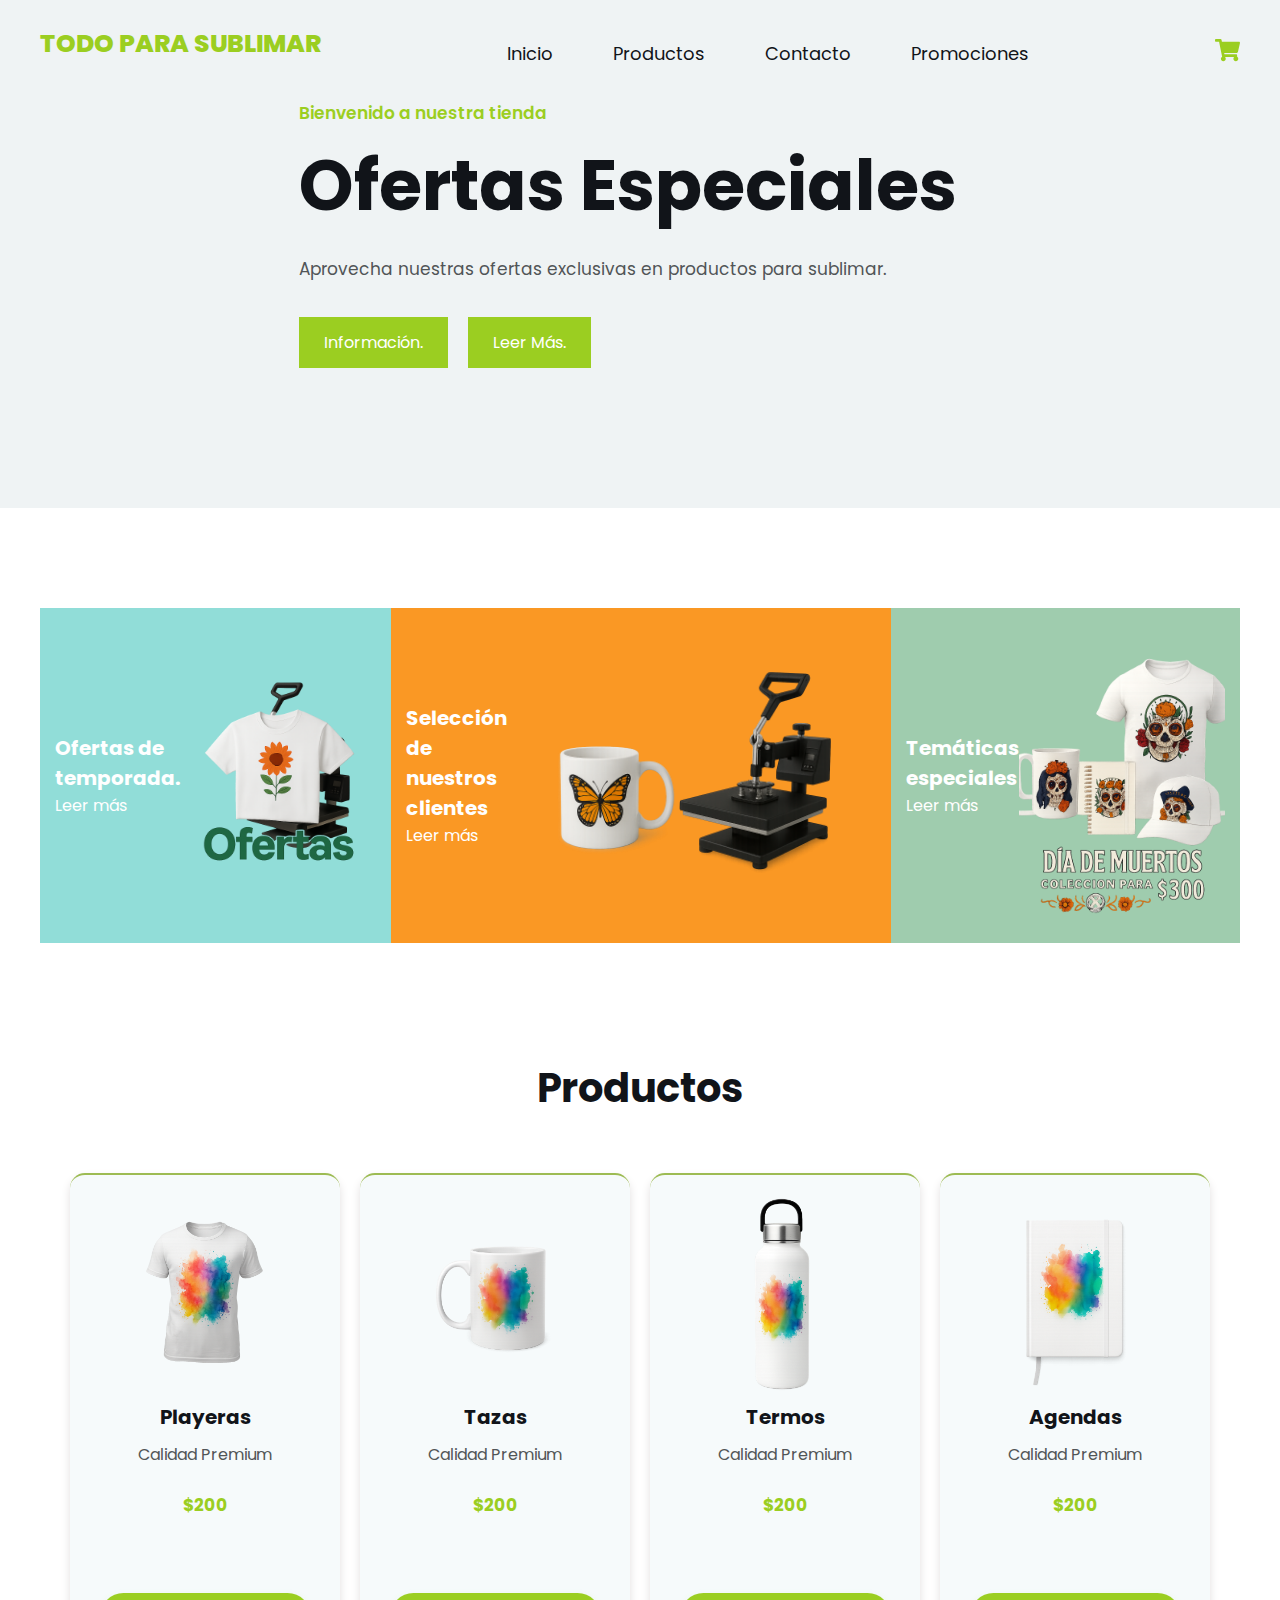
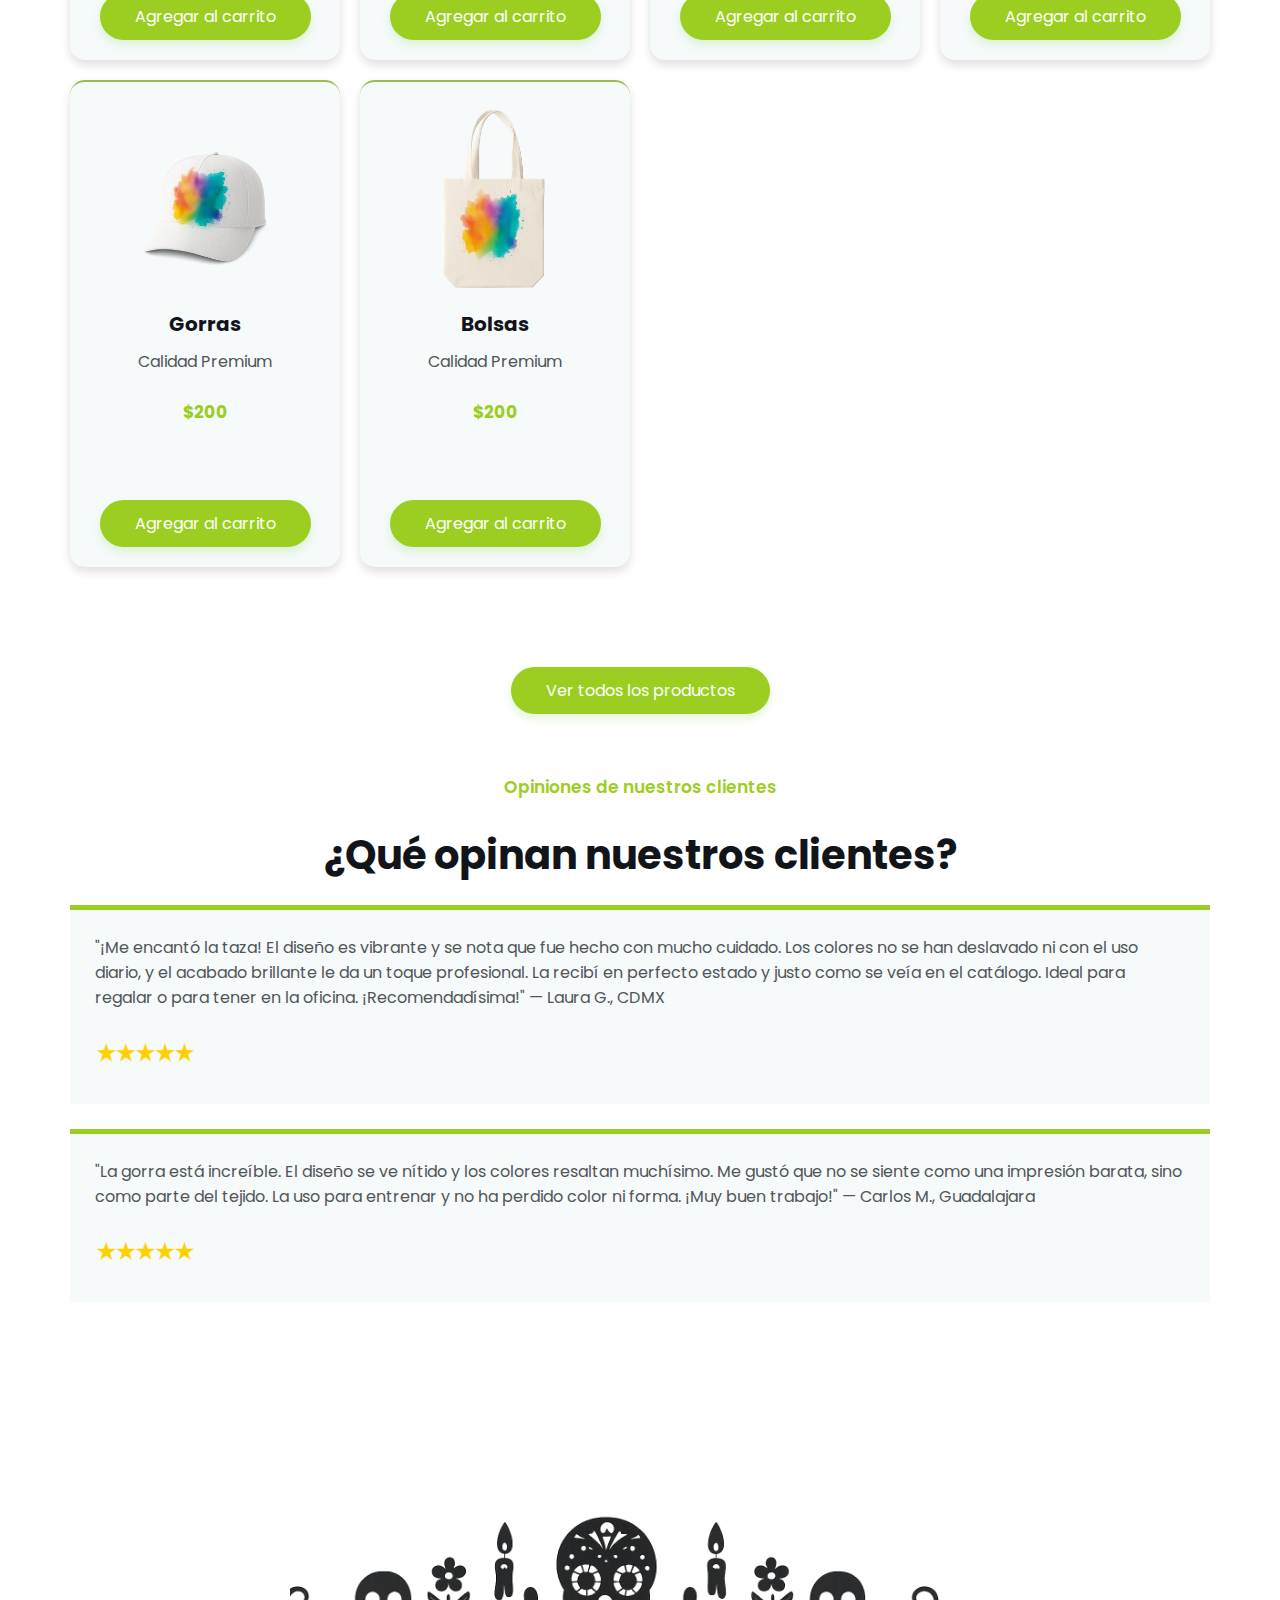
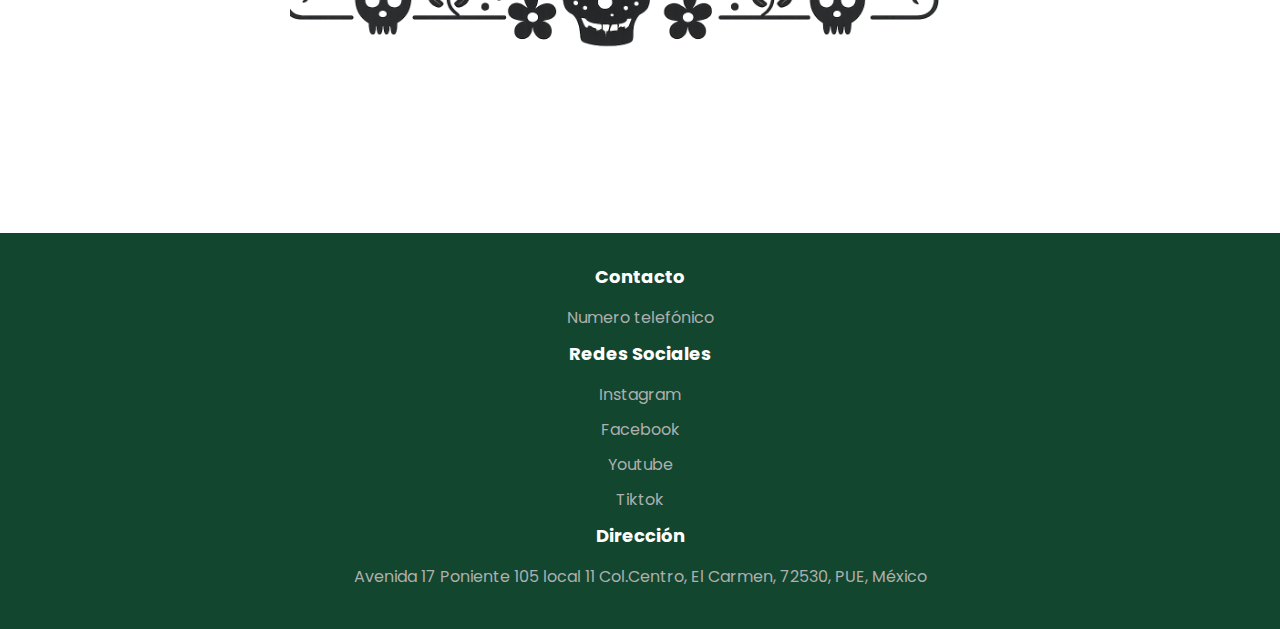
<file: index.html>
<!DOCTYPE html>
<html lang="en">
<head>
    <meta charset="UTF-8">
    <meta name="viewport" content="width=device-width, initial-scale=1.0">
    <title>Document</title>
    <link rel="stylesheet" href="style.css">
</head>
<body>

    <header class="header">
        <div class="menu container">
            <a href="index.html" class="logo">Todo para Sublimar</a>
            <input type="checkbox" id="menu"/>
            <label for="menu">
                <img src="images/menu.png" class="menu-icono" alt="menu">
            </label>
            <nav class="navbar">
                <ul>
                    <li><a href="index.html">Inicio</a></li>
                    <li><a href="productos.html">Productos</a></li>
                    <li><a href="contacto.html">Contacto</a></li>
                    <li><a href="promociones.html">Promociones</a></li>
                </ul>
            </nav>

            <div>
                <ul>
                    <li class="submenu">
                        <img id="img-carrito" src="images/car.svg" alt="car">
                        <div id="carrito">
                            <table id="lista-carrito">
                                <thead>
                                    <tr>
                                        <th>Imagen</th>
                                        <th>Nombre</th>
                                        <th>Precio</th>
                                    </tr>
                                </thead>
                                <tbody></tbody>

                            </table>
                            <a href="#" id="vaciar-carrito" class="btn-3">Vaciar Carrito</a>

                        </div>

                    </li>
                </ul>
            </div>

        </div>

        <div class="header-content container">
            <div class="header-txt">
                <span>Bienvenido a nuestra tienda</span>
                <h1>Ofertas especiales</h1>
                <p>
                    Aprovecha nuestras ofertas exclusivas en productos para sublimar.
                </p>
                <div class="buttons">
                    <a href="promociones.html" class="btn-1">Información.</a>
                    <a href="promociones.html" class="btn-1">Leer más.</a>

                </div>

            </div>
           
        </div>

    </header>



    <!--SECCIÓN DE OFERTAS-->
    <section class="oferts container">

        <div class="ofert-1 b1">
            <div class="ofert-txt">
                <h3>Ofertas de temporada.</h3>
                <a href="#">Leer más</a>
            </div>
            <div class="ofert-img">
                <img src="images/s1.png" alt="">
            </div>
        </div>
    

    <!--SECCIÓN-->
    
        <div class="ofert-1 b2">
            <div class="ofert-txt">
                <h3>Selección de nuestros clientes</h3>
                <a href="#">Leer más</a>
            </div>
            <div class="ofert-img">
                <img src="images/s2.png" alt="">
            </div>
        </div>
    

    <!--SECCIÓN-->
    
        <div class="ofert-1 b3">
            <div class="ofert-txt">
                <h3>Temáticas especiales</h3>
                <a href="#">Leer más</a>
            </div>
            <div class="ofert-img">
                <img src="images/s3.png" alt="">
            </div>
        </div>
    
    </section>



    <!--CONTAINER DE PRODUCTOS-->
    <main class="products container">
        <h2>Productos</h2>
        <div class="box-container" id="lista-1">
            <div class="box">
                <img src="images/pr1.png" alt="">
                <div class="product-txt">
                    <h3>Playeras</h3>
                    <p>Calidad Premium</p>
                    <p class="precio">$200</p>
                    <a href="#" class="agregar-carrito btn-3" data-id="1">
                        Agregar al carrito</a>
                </div>
            </div>


            <div class="box">
                <img src="images/pr2.png" alt="">
                <div class="product-txt">
                    <h3>Tazas</h3>
                    <p>Calidad Premium</p>
                    <p class="precio">$200</p>
                    <a href="#" class="agregar-carrito btn-3" data-id="2">
                        Agregar al carrito</a>
                </div>
            </div>


            <div class="box">
                <img src="images/pr3.png" alt="">
                <div class="product-txt">
                    <h3>Termos</h3>
                    <p>Calidad Premium</p>
                    <p class="precio">$200</p>
                    <a href="#" class="agregar-carrito btn-3" data-id="3">Agregar al carrito</a>
                </div>
            </div>


            <div class="box">
                <img src="images/pr4.png" alt="">
                <div class="product-txt">
                    <h3>Agendas</h3>
                    <p>Calidad Premium</p>
                    <p class="precio">$200</p>
                    <a href="#" class="agregar-carrito btn-3" data-id="4">Agregar al carrito</a>
                </div>
            </div>


            <div class="box">
                <img src="images/pr5.png" alt="">
                <div class="product-txt">
                    <h3>Gorras</h3>
                    <p>Calidad Premium</p>
                    <p class="precio">$200</p>
                    <a href="#" class="agregar-carrito btn-3" data-id="5">Agregar al carrito</a>
                </div>
            </div>


            <div class="box">
                <img src="images/pr6.png" alt="">
                <div class="product-txt">
                    <h3>Bolsas</h3>
                    <p>Calidad Premium</p>
                    <p class="precio">$200</p>
                    <a href="#" class="agregar-carrito btn-3" data-id="6">Agregar al carrito</a>
                </div>
            </div>




        </div>

        <!--CONTAINER DE PRODUCTOS-->




        <a href="productos.html" class="btn-2" id="load-more">Ver todos los productos</a>


    </main>

    <section class="testimonial container">
        <span>Opiniones de nuestros clientes</span>
        <h2>¿Qué opinan nuestros clientes?</h2>
        <div class="testimonial-content">
            <div class="testimonial-1">
                <p>
                    "¡Me encantó la taza! El diseño es vibrante y se nota que fue hecho con mucho cuidado. Los colores no se han deslavado ni con el uso diario, y el acabado brillante le da un toque profesional. La recibí en perfecto estado y justo como se veía en el catálogo. Ideal para regalar o para tener en la oficina. ¡Recomendadísima!" — Laura G., CDMX
                </p>
                <img src="images/starts.png" alt="">
                <h4></h4>

            </div>

             <div class="testimonial-1">
                <p>"La gorra está increíble. El diseño se ve nítido y los colores resaltan muchísimo. Me gustó que no se siente como una impresión barata, sino como parte del tejido. La uso para entrenar y no ha perdido color ni forma. ¡Muy buen trabajo!" — Carlos M., Guadalajara
                </p>
                <img src="images/starts.png" alt="">
                <h4></h4>

            </div>

            
        </div>

    </section>

    <div style="text-align: center;">
  <img src="images/ornamento.png" alt="ornamento" style="width: 700px; margin: 1px 0;">
</div>



    <footer class="footer">
        <div class="footer-context container">
            <div class="link">
                <h3>Contacto</h3>
                <ul>
                    <li><a href="#">Numero telefónico </a></li>
                    
                </ul>
            </div>
            <div class="link">
                <h3>Redes Sociales</h3>
                <ul>
                    <li><a href="https://www.instagram.com/"><i class="fab fa-instagram"></i>Instagram</a></li>
                    <li><a href="https://www.facebook.com/">Facebook</a></li>
                    <li><a href="https://www.youtube.com/">Youtube</a></li>
                    <li><a href="https://www.tiktok.com/">Tiktok</a></li>
                </ul>
            </div>
            <div class="link">
                <h3>Dirección</h3>
                <ul>
                    <li><a href="#">Avenida 17 Poniente 105 local 11 Col.Centro, El Carmen, 72530, PUE, México</a></li>
                   
                </ul>
            </div>
            
        </div>



        

    </footer>




   


    <script src="script.js"></script>
    
</body>

</html>
</file>
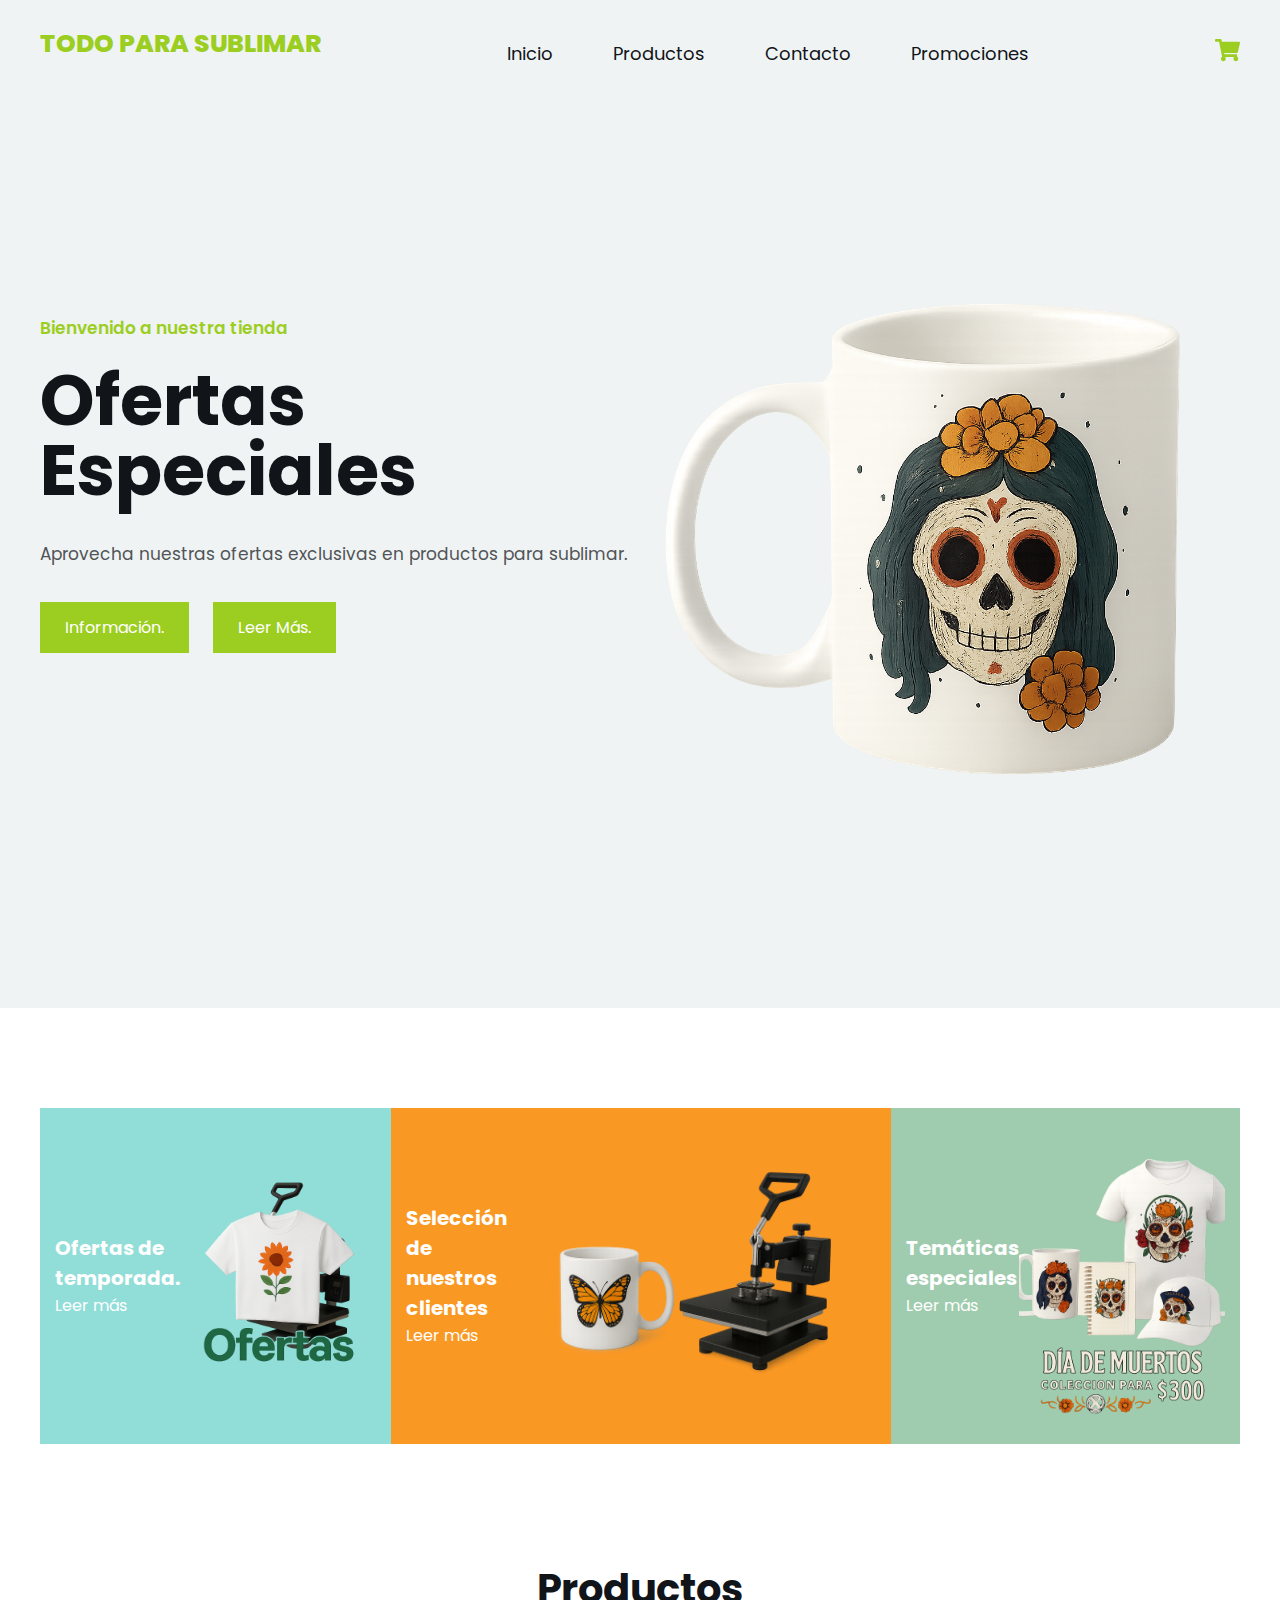
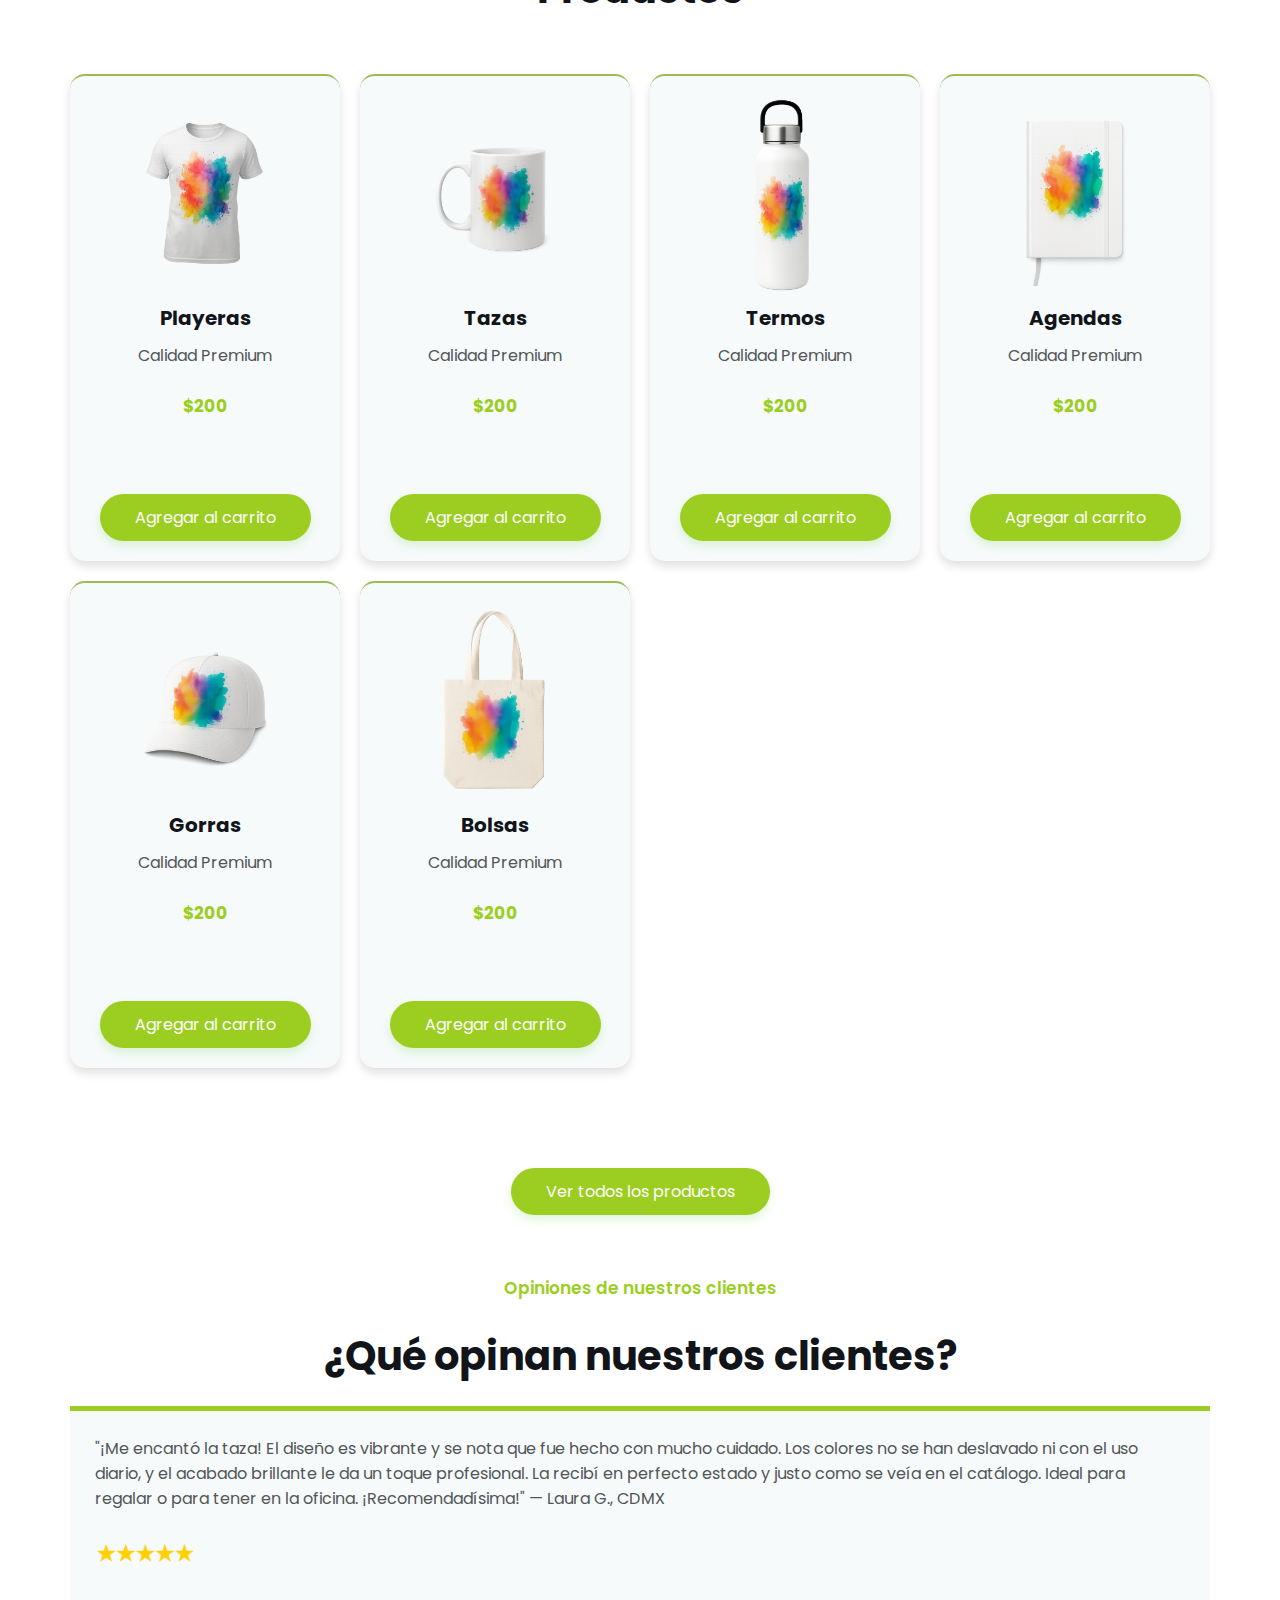
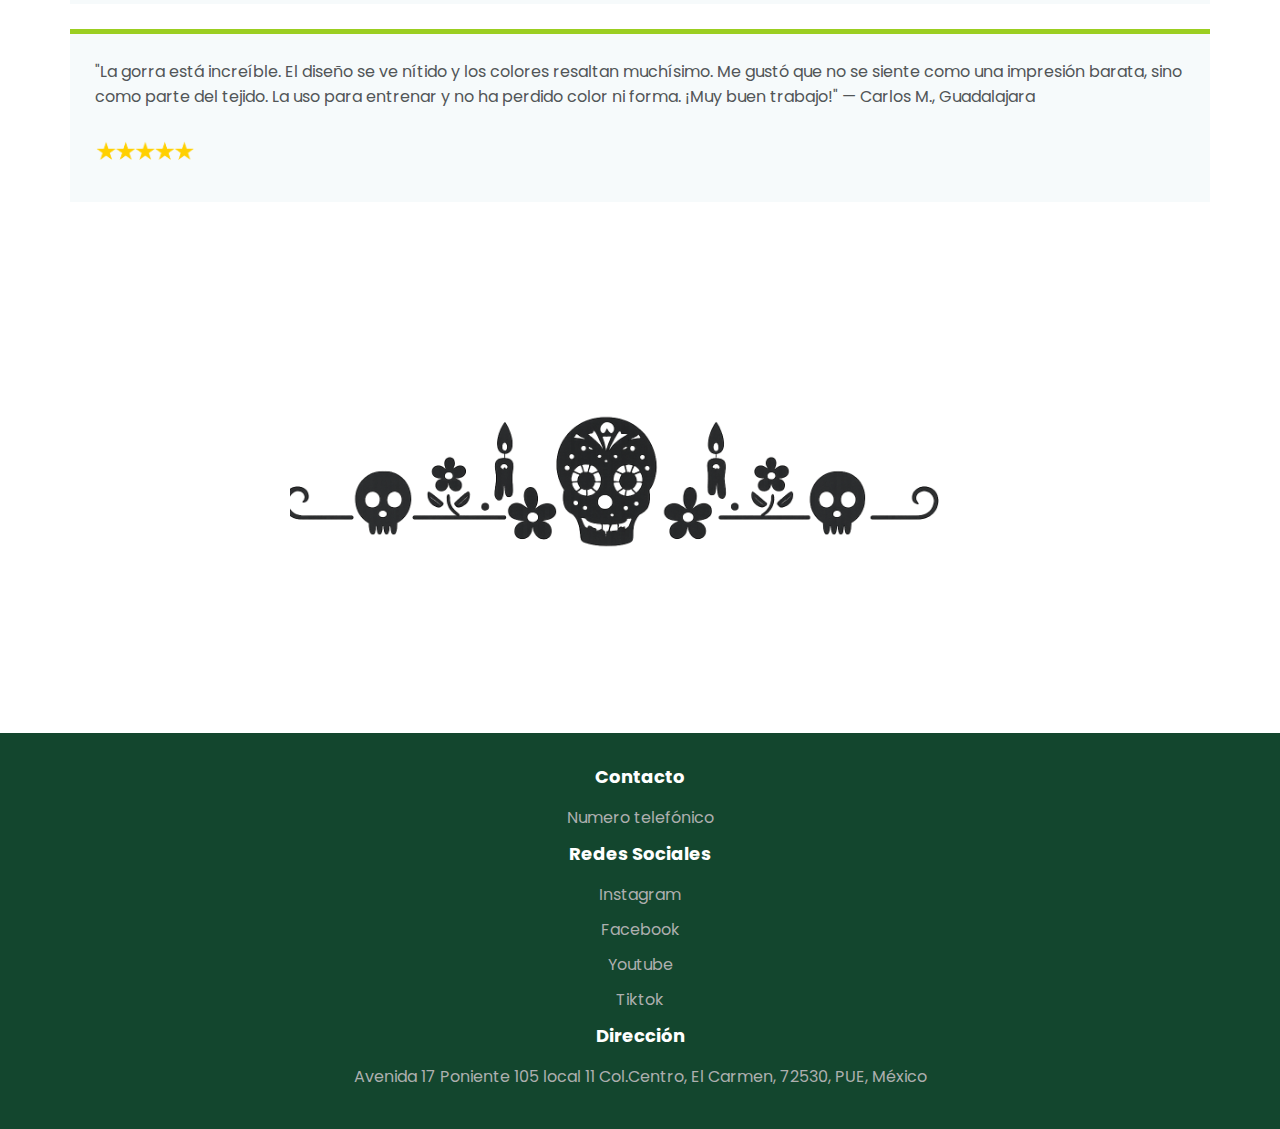
<file: Index.html>
<!DOCTYPE html>
<html lang="en">
<head>
    <meta charset="UTF-8">
    <meta name="viewport" content="width=device-width, initial-scale=1.0">
    <title>Document</title>
    <link rel="stylesheet" href="style.css">
</head>
<body>

    <header class="header">
        <div class="menu container">
            <a href="Index.html" class="logo">Todo para Sublimar</a>
            <input type="checkbox" id="menu"/>
            <label for="menu">
                <img src="images/menu.png" class="menu-icono" alt="menu">
            </label>
            <nav class="navbar">
                <ul>
                    <li><a href="Index.html">Inicio</a></li>
                    <li><a href="productos.html">Productos</a></li>
                    <li><a href="contacto.html">Contacto</a></li>
                    <li><a href="promociones.html">Promociones</a></li>
                </ul>
            </nav>

            <div>
                <ul>
                    <li class="submenu">
                        <img id="img-carrito" src="images/car.svg" alt="car">
                        <div id="carrito">
                            <table id="lista-carrito">
                                <thead>
                                    <tr>
                                        <th>Imagen</th>
                                        <th>Nombre</th>
                                        <th>Precio</th>
                                    </tr>
                                </thead>
                                <tbody></tbody>

                            </table>
                            <a href="#" id="vaciar-carrito" class="btn-3">Vaciar Carrito</a>

                        </div>

                    </li>
                </ul>
            </div>

        </div>

        <div class="header-content container">
            <div class="header-txt">
                <span>Bienvenido a nuestra tienda</span>
                <h1>Ofertas especiales</h1>
                <p>
                    Aprovecha nuestras ofertas exclusivas en productos para sublimar.
                </p>
                <div class="butons">
                    <a href="promociones.html" class="btn-1">Información.</a>
                    <a href="promociones.html" class="btn-1">Leer más.</a>

                </div>

            </div>
            <div class="header-img">
                <img src="images/bag.png" alt="">
            </div>
        </div>

    </header>



    <!--SECCIÓN DE OFERTAS-->
    <section class="oferts container">

        <div class="ofert-1 b1">
            <div class="ofert-txt">
                <h3>Ofertas de temporada.</h3>
                <a href="#">Leer más</a>
            </div>
            <div class="ofert-img">
                <img src="images/s1.png" alt="">
            </div>
        </div>
    

    <!--SECCIÓN-->
    
        <div class="ofert-1 b2">
            <div class="ofert-txt">
                <h3>Selección de nuestros clientes</h3>
                <a href="#">Leer más</a>
            </div>
            <div class="ofert-img">
                <img src="images/s2.png" alt="">
            </div>
        </div>
    

    <!--SECCIÓN-->
    
        <div class="ofert-1 b3">
            <div class="ofert-txt">
                <h3>Temáticas especiales</h3>
                <a href="#">Leer más</a>
            </div>
            <div class="ofert-img">
                <img src="images/s3.png" alt="">
            </div>
        </div>
    
    </section>



    <!--CONTAINER DE PRODUCTOS-->
    <main class="products container">
        <h2>Productos</h2>
        <div class="box-container" id="lista-1">
            <div class="box">
                <img src="images/pr1.png" alt="">
                <div class="product-txt">
                    <h3>Playeras</h3>
                    <p>Calidad Premium</p>
                    <p class="precio">$200</p>
                    <a href="#" class="agregar-carrito btn-3" data-id="1">
                        Agregar al carrito</a>
                </div>
            </div>


            <div class="box">
                <img src="images/pr2.png" alt="">
                <div class="product-txt">
                    <h3>Tazas</h3>
                    <p>Calidad Premium</p>
                    <p class="precio">$200</p>
                    <a href="#" class="agregar-carrito btn-3" data-id="2">
                        Agregar al carrito</a>
                </div>
            </div>


            <div class="box">
                <img src="images/pr3.png" alt="">
                <div class="product-txt">
                    <h3>Termos</h3>
                    <p>Calidad Premium</p>
                    <p class="precio">$200</p>
                    <a href="#" class="agregar-carrito btn-3" data-id="3">Agregar al carrito</a>
                </div>
            </div>


            <div class="box">
                <img src="images/pr4.png" alt="">
                <div class="product-txt">
                    <h3>Agendas</h3>
                    <p>Calidad Premium</p>
                    <p class="precio">$200</p>
                    <a href="#" class="agregar-carrito btn-3" data-id="4">Agregar al carrito</a>
                </div>
            </div>


            <div class="box">
                <img src="images/pr5.png" alt="">
                <div class="product-txt">
                    <h3>Gorras</h3>
                    <p>Calidad Premium</p>
                    <p class="precio">$200</p>
                    <a href="#" class="agregar-carrito btn-3" data-id="5">Agregar al carrito</a>
                </div>
            </div>


            <div class="box">
                <img src="images/pr6.png" alt="">
                <div class="product-txt">
                    <h3>Bolsas</h3>
                    <p>Calidad Premium</p>
                    <p class="precio">$200</p>
                    <a href="#" class="agregar-carrito btn-3" data-id="6">Agregar al carrito</a>
                </div>
            </div>




        </div>

        <!--CONTAINER DE PRODUCTOS-->




        <a href="productos.html" class="btn-2" id="load-more">Ver todos los productos</a>


    </main>

    <section class="testimonial container">
        <span>Opiniones de nuestros clientes</span>
        <h2>¿Qué opinan nuestros clientes?</h2>
        <div class="testimonial-content">
            <div class="testimonial-1">
                <p>
                    "¡Me encantó la taza! El diseño es vibrante y se nota que fue hecho con mucho cuidado. Los colores no se han deslavado ni con el uso diario, y el acabado brillante le da un toque profesional. La recibí en perfecto estado y justo como se veía en el catálogo. Ideal para regalar o para tener en la oficina. ¡Recomendadísima!" — Laura G., CDMX
                </p>
                <img src="images/starts.png" alt="">
                <h4></h4>

            </div>

             <div class="testimonial-1">
                <p>"La gorra está increíble. El diseño se ve nítido y los colores resaltan muchísimo. Me gustó que no se siente como una impresión barata, sino como parte del tejido. La uso para entrenar y no ha perdido color ni forma. ¡Muy buen trabajo!" — Carlos M., Guadalajara
                </p>
                <img src="images/starts.png" alt="">
                <h4></h4>

            </div>

            
        </div>

    </section>

    <div style="text-align: center;">
  <img src="images/ornamento.png" alt="ornamento" style="width: 700px; margin: 1px 0;">
</div>



    <footer class="footer">
        <div class="footer-context container">
            <div class="link">
                <h3>Contacto</h3>
                <ul>
                    <li><a href="#">Numero telefónico </a></li>
                    
                </ul>
            </div>
            <div class="link">
                <h3>Redes Sociales</h3>
                <ul>
                    <li><a href="https://www.instagram.com/"><i class="fab fa-instagram"></i>Instagram</a></li>
                    <li><a href="https://www.facebook.com/">Facebook</a></li>
                    <li><a href="https://www.youtube.com/">Youtube</a></li>
                    <li><a href="https://www.tiktok.com/">Tiktok</a></li>
                </ul>
            </div>
            <div class="link">
                <h3>Dirección</h3>
                <ul>
                    <li><a href="#">Avenida 17 Poniente 105 local 11 Col.Centro, El Carmen, 72530, PUE, México</a></li>
                   
                </ul>
            </div>
            
        </div>



        

    </footer>




   


    <script src="script.js"></script>
    
</body>
</html>
</file>
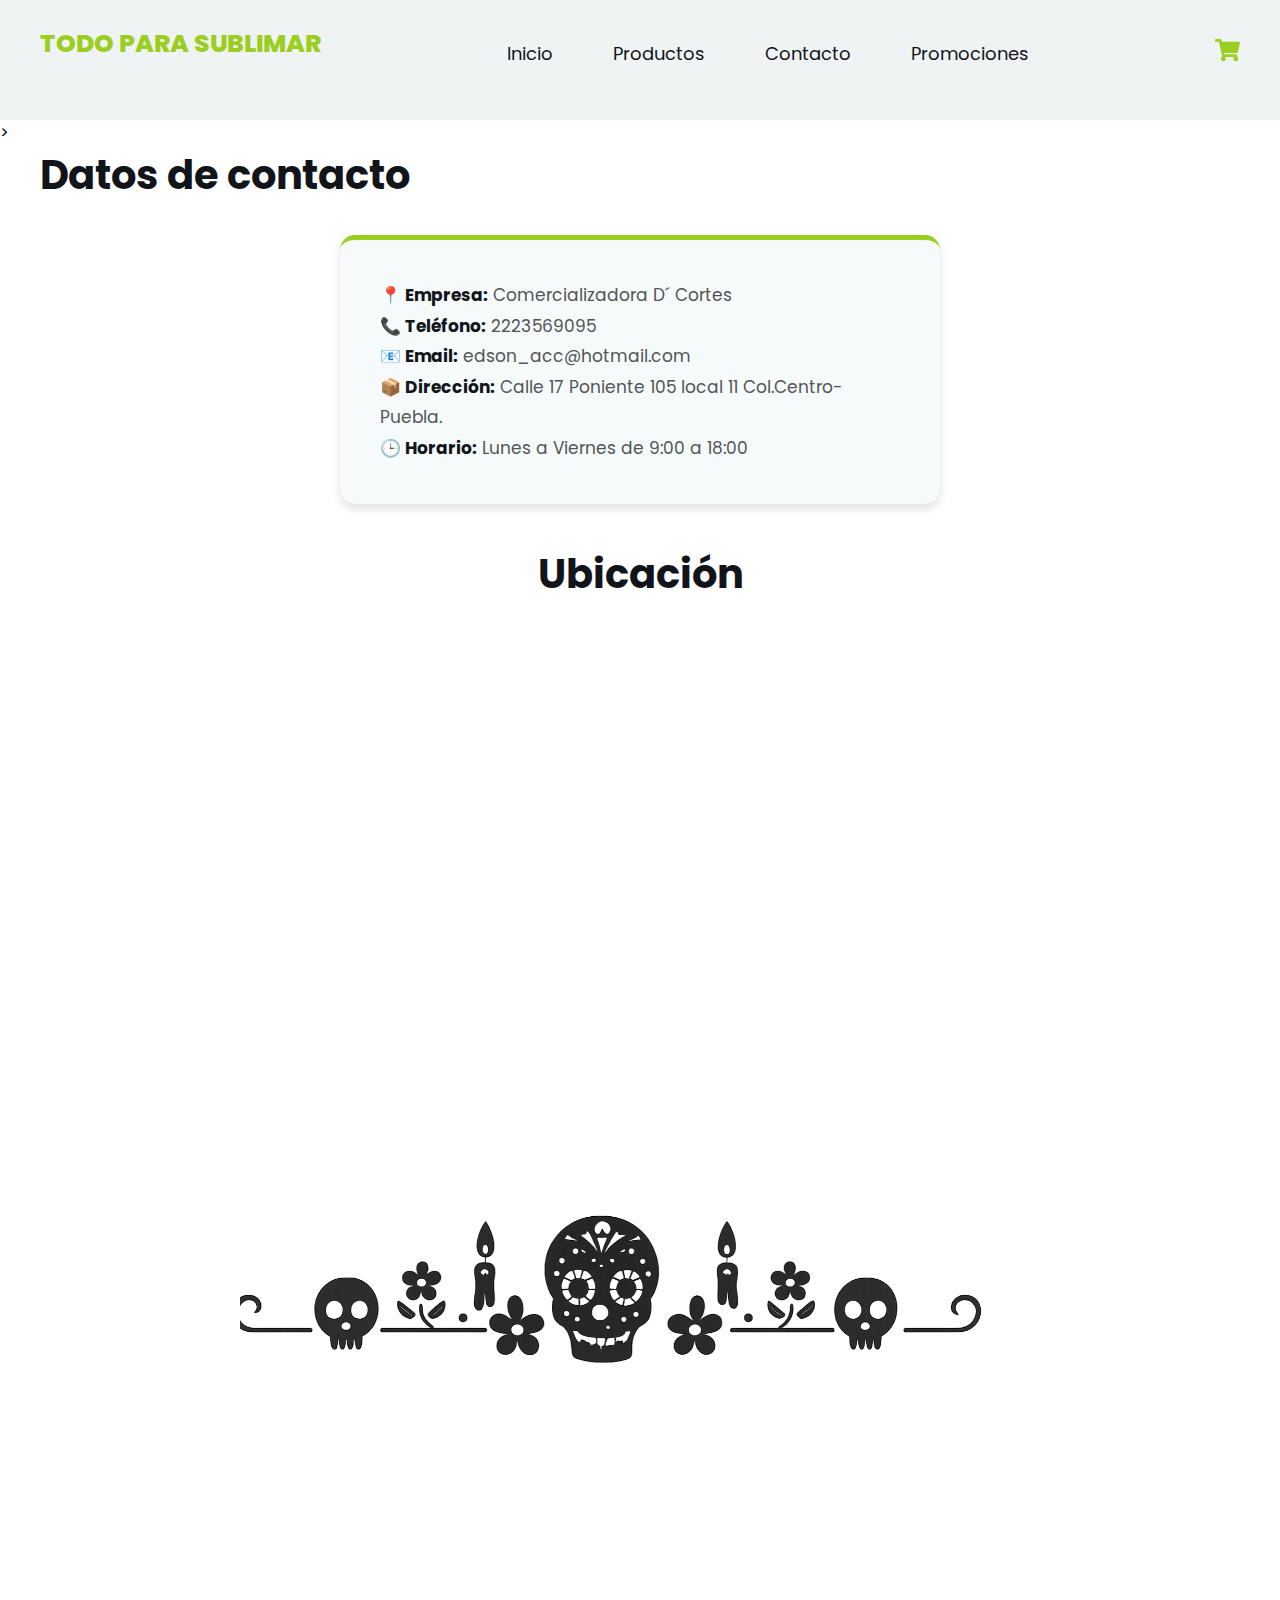
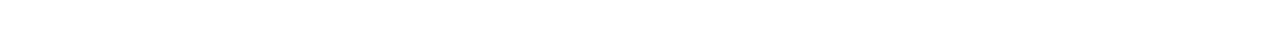
<file: contacto.html>
<!DOCTYPE html>
<html lang="es">
<head>
  <meta charset="UTF-8" />
  <meta name="viewport" content="width=device-width, initial-scale=1.0"/>
  <title>Catálogo de Productos</title>
  <link rel="stylesheet" href="style.css" />
</head>
<body>

  <!-- ENCABEZADO -->
  <header class="header">
    <div class="menu container">
      <a href="Index.html" class="logo">Todo para Sublimar</a>
      <input type="checkbox" id="menu"/>
      <label for="menu">
        <img src="images/menu.png" class="menu-icono" alt="menu" />
      </label>
      <nav class="navbar">
        <ul>
          <li><a href="index.html">Inicio</a></li>
          <li><a href="productos.html">Productos</a></li>
          <li><a href="contacto.html">Contacto</a></li>
          <li><a href="promociones.html">Promociones</a></li>
        </ul>
      </nav>
      <div>
        <ul>
          <li class="submenu">
            <img id="img-carrito" src="images/car.svg" alt="car" />
            <div id="carrito">
              <table id="lista-carrito">
                <thead>
                  <tr>
                    <th>Imagen</th>
                    <th>Nombre</th>
                    <th>Precio</th>
                  </tr>
                </thead>
                <tbody></tbody>
              </table>
              <a href="#" id="vaciar-carrito" class="btn-3">Vaciar Carrito</a>
            </div>
          </li>
        </ul>
      </div>
    </div>
  </header>
>
  <!-- FICHA DE CONTACTO -->
<section class="container contacto-ficha">
  <h2>Datos de contacto</h2>
  <div class="contacto-card">
    <p><strong>📍 Empresa:</strong> Comercializadora D´ Cortes</p>
    <p><strong>📞 Teléfono:</strong> 2223569095</p>
    <p><strong>📧 Email:</strong> edson_acc@hotmail.com</p>
    <p><strong>📦 Dirección:</strong> Calle 17 Poniente 105 local 11 Col.Centro-Puebla.</p>
    <p><strong>🕒 Horario:</strong> Lunes a Viernes de 9:00 a 18:00</p>
  </div>
</section>

<!-- MAPA DE GOOGLE -->
<section class="container mapa-contacto">
  <h2>Ubicación</h2>
  <div class="mapa-contenedor-flex">
    <iframe
      src="https://www.google.com/maps/embed?pb=!1m14!1m12!1m3!1d235.72311623826195!2d-98.2029022862928!3d19.038666704550003!2m3!1f0!2f0!3f0!3m2!1i1024!2i768!4f13.1!5e0!3m2!1ses!2smx!4v1762361188308!5m2!1ses!2smx"
      width="100%"
      height="400"
      style="border:0; border-radius:15px;"
      allowfullscreen=""
      loading="lazy"
      referrerpolicy="no-referrer-when-downgrade"
    ></iframe>
  </div>

  <div style="text-align: center;">
  <img src="images/ornamento.png" alt="ornamento" style="width: 800px;">
</div>



</section>








 

<script src="script.js"></script>
</body>
</html>
</file>
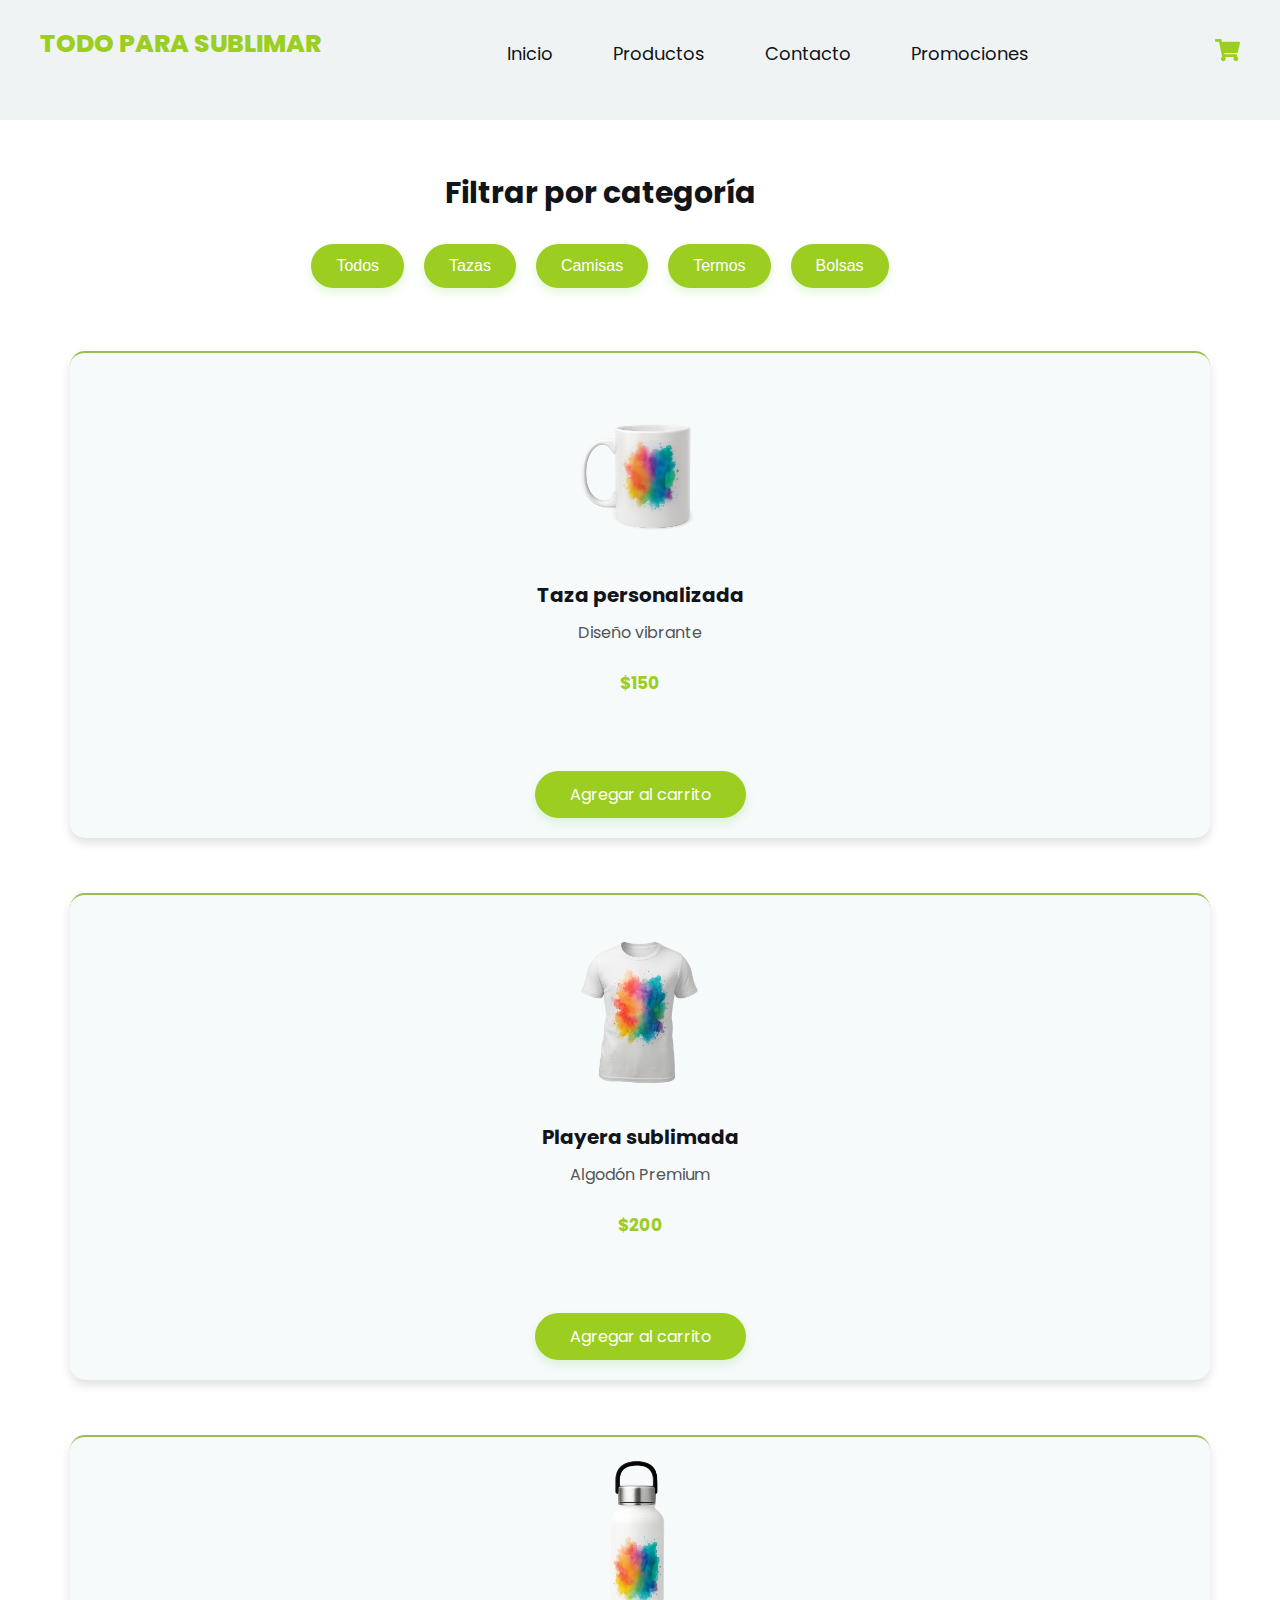
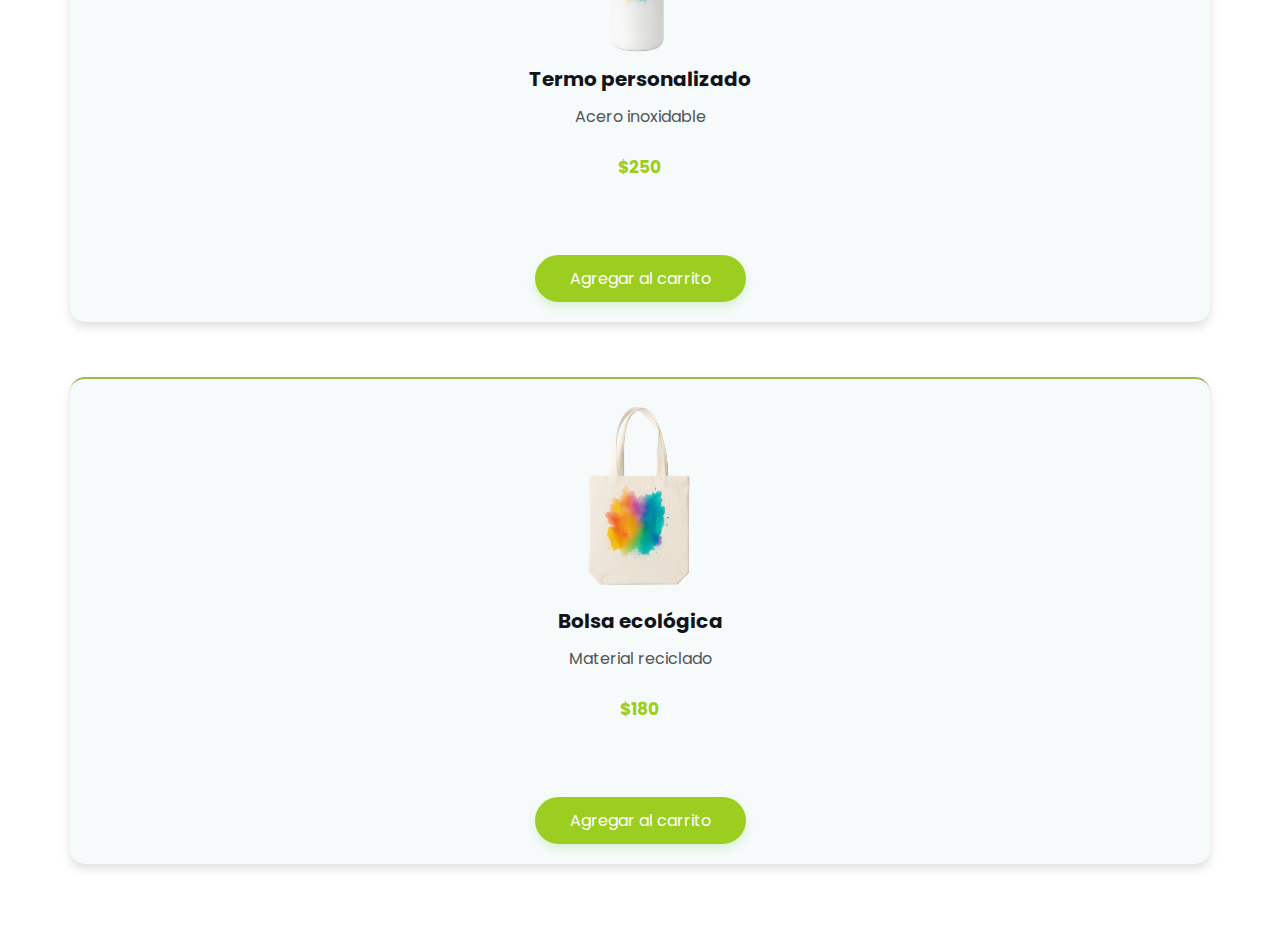
<file: productos.html>
<!DOCTYPE html>
<html lang="es">
<head>
  <meta charset="UTF-8" />
  <meta name="viewport" content="width=device-width, initial-scale=1.0"/>
  <title>Catálogo de Productos</title>
  <link rel="stylesheet" href="style.css" />
</head>
<body>

  <!-- ENCABEZADO -->
  <header class="header">
    <div class="menu container">
      <a href="Index.html" class="logo">Todo para Sublimar</a>
      <input type="checkbox" id="menu"/>
      <label for="menu">
        <img src="images/menu.png" class="menu-icono" alt="menu" />
      </label>
      <nav class="navbar">
        <ul>
          <li><a href="index.html">Inicio</a></li>
          <li><a href="productos.html">Productos</a></li>
          <li><a href="contacto.html">Contacto</a></li>
          <li><a href="promociones.html">Promociones</a></li>
        </ul>
      </nav>
      <div>
        <ul>
          <li class="submenu">
            <img id="img-carrito" src="images/car.svg" alt="car" />
            <div id="carrito">
              <table id="lista-carrito">
                <thead>
                  <tr>
                    <th>Imagen</th>
                    <th>Nombre</th>
                    <th>Precio</th>
                  </tr>
                </thead>
                <tbody></tbody>
              </table>
              <a href="#" id="vaciar-carrito" class="btn-3">Vaciar Carrito</a>
            </div>
          </li>
        </ul>
      </div>
    </div>
  </header>

  <section class="filtros container">
  <h2 style="text-align: center;">Filtrar por categoría</h2>

  <button class="btn-3" onclick="filtrar('todos')">Todos</button>
  <button class="btn-3" onclick="filtrar('tazas')">Tazas</button>
  <button class="btn-3" onclick="filtrar('camisas')">Camisas</button>
  <button class="btn-3" onclick="filtrar('termos')">Termos</button>
  <button class="btn-3" onclick="filtrar('bolsas')">Bolsas</button>
</section>


 <!-- CATÁLOGO -->
<main class="products container">

  <!-- TAZAS -->
  <div class="box-container categoria tazas">
    <div class="box">
      <img src="images/pr2.png" alt="Taza">
      <div class="product-txt">
        <h3>Taza personalizada</h3>
        <p>Diseño vibrante</p>
        <p class="precio">$150</p>
        <a
          href="https://wa.me/522223569095?text=Hola%20👋,%20quiero%20comprar%20la%20🧉%20Taza%20personalizada%20de%20$150.%20¿Está%20disponible?"
          target="_blank"
          class="btn-3"
        >
          Agregar al carrito
        </a>
      </div>
    </div>
  </div>

  <!-- CAMISAS -->
  <div class="box-container categoria camisas">
    <div class="box">
      <img src="images/pr1.png" alt="Camisa">
      <div class="product-txt">
        <h3>Playera sublimada</h3>
        <p>Algodón Premium</p>
        <p class="precio">$200</p>
        <a
          href="https://wa.me/522223569095?text=Hola%20👋,%20quiero%20comprar%20la%20👕%20Playera%20sublimada%20de%20$200.%20¿Está%20disponible?"
          target="_blank"
          class="btn-3"
        >
          Agregar al carrito
        </a>
      </div>
    </div>
  </div>

  <!-- TERMOS -->
  <div class="box-container categoria termos">
    <div class="box">
      <img src="images/pr3.png" alt="Termo">
      <div class="product-txt">
        <h3>Termo personalizado</h3>
        <p>Acero inoxidable</p>
        <p class="precio">$250</p>
        <a
          href="https://wa.me/522223569095?text=Hola%20👋,%20quiero%20comprar%20el%20🧊%20Termo%20personalizado%20de%20$250.%20¿Está%20disponible?"
          target="_blank"
          class="btn-3"
        >
          Agregar al carrito
        </a>
      </div>
    </div>
  </div>

  <!-- BOLSAS -->
  <div class="box-container categoria bolsas">
    <div class="box">
      <img src="images/pr6.png" alt="Bolsa">
      <div class="product-txt">
        <h3>Bolsa ecológica</h3>
        <p>Material reciclado</p>
        <p class="precio">$180</p>
        <a
          href="https://wa.me/522223569095?text=Hola%20👋,%20quiero%20comprar%20la%20👜%20Bolsa%20ecológica%20de%20$180.%20¿Está%20disponible?"
          target="_blank"
          class="btn-3"
        >
          Agregar al carrito
        </a>
      </div>
    </div>
  </div>

</main>



 

<script src="script.js"></script>
</body>
</html>
</file>
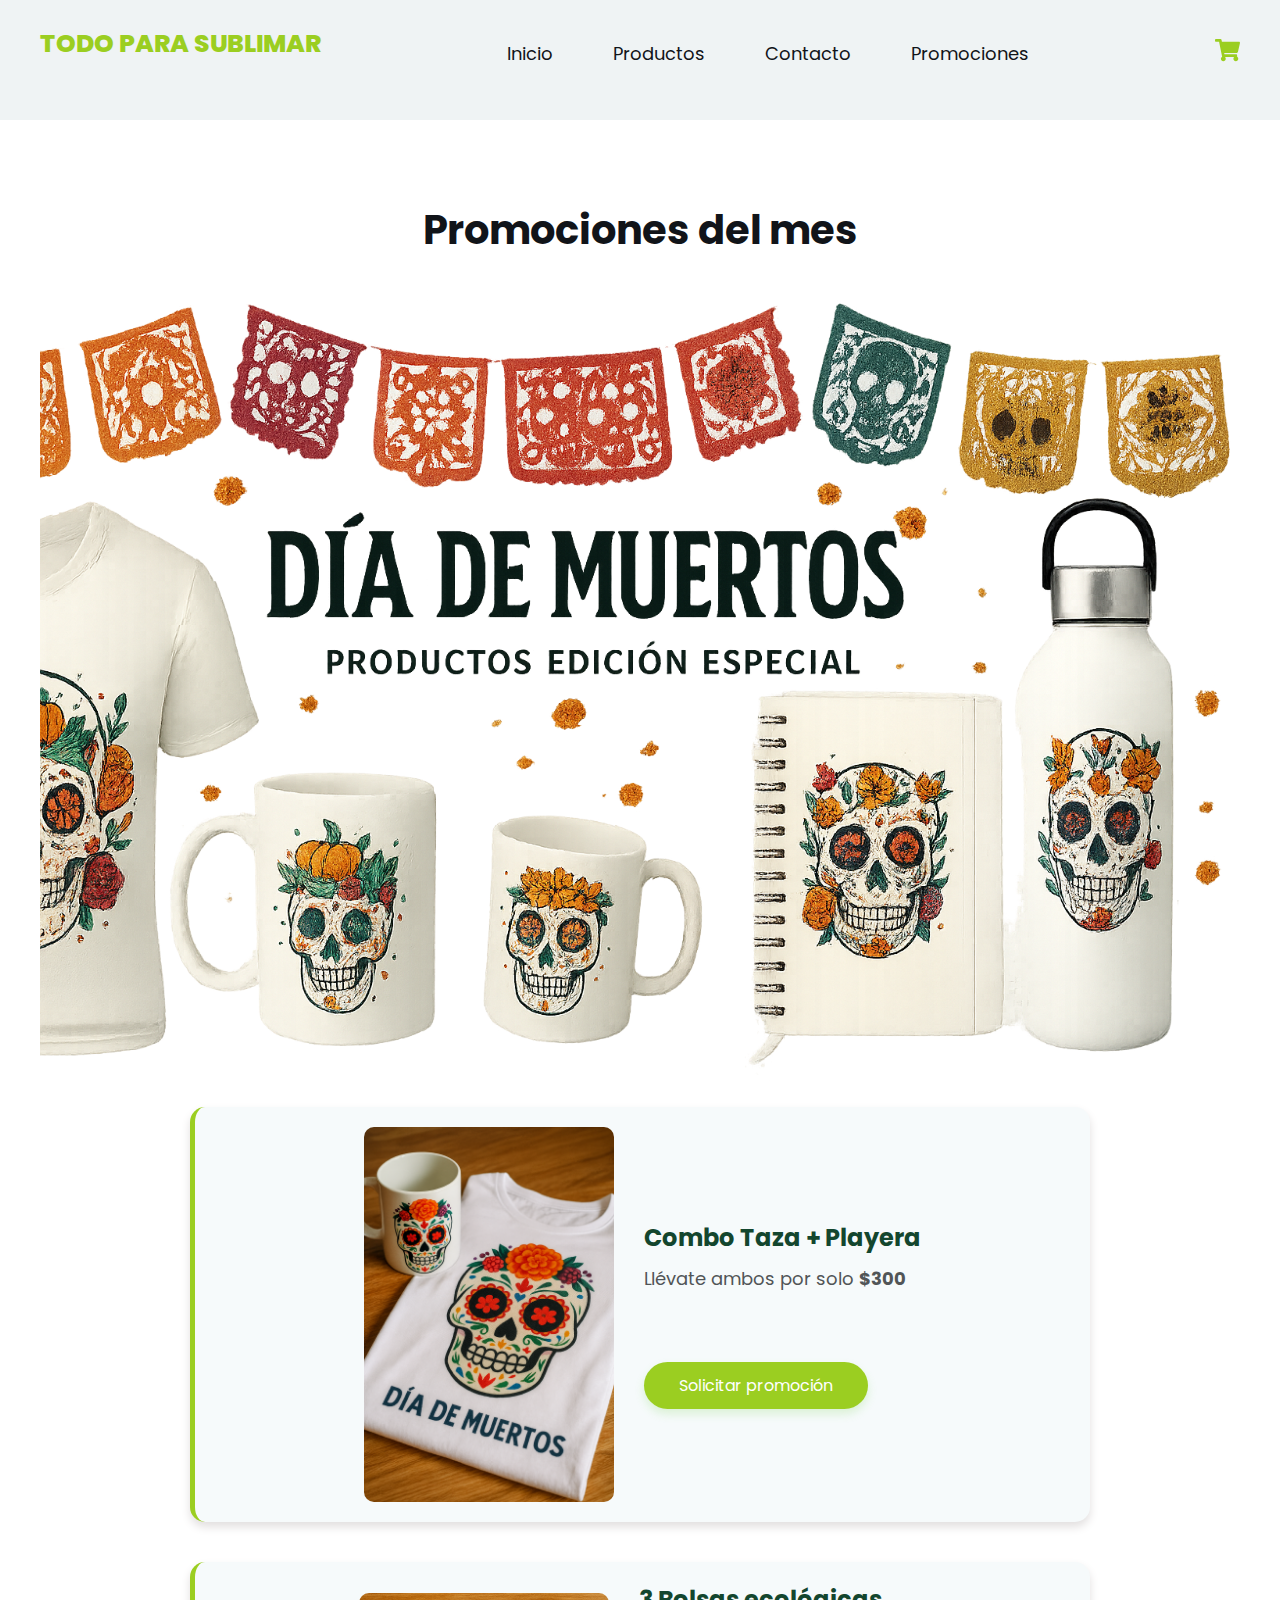
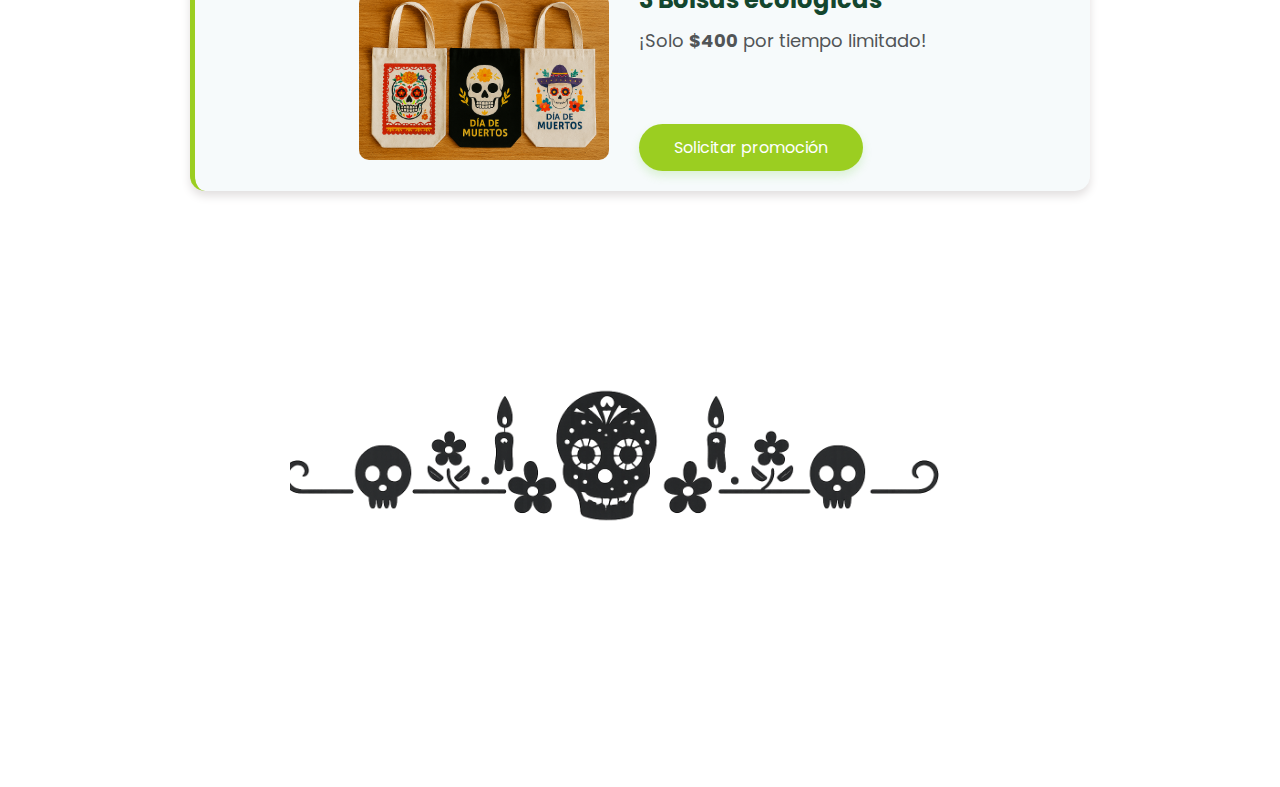
<file: promociones.html>
<!DOCTYPE html>
<html lang="es">
<head>
  <meta charset="UTF-8" />
  <meta name="viewport" content="width=device-width, initial-scale=1.0"/>
  <title>Promociones | Todo para Sublimar</title>
  <link rel="stylesheet" href="style.css" />
</head>
<body>

  <!-- ENCABEZADO -->
  <header class="header">
    <div class="menu container">
      <a href="index.html" class="logo">Todo para Sublimar</a>
      <input type="checkbox" id="menu"/>
      <label for="menu">
        <img src="images/menu.png" class="menu-icono" alt="menu" />
      </label>
      <nav class="navbar">
        <ul>
          <li><a href="index.html">Inicio</a></li>
          <li><a href="productos.html">Productos</a></li>
          <li><a href="contacto.html">Contacto</a></li>
          <li><a href="promociones.html">Promociones</a></li>
        </ul>
      </nav>
      <div>
        <ul>
          <li class="submenu">
            <img id="img-carrito" src="images/car.svg" alt="car" />
            <div id="carrito">
              <table id="lista-carrito">
                <thead>
                  <tr>
                    <th>Imagen</th>
                    <th>Nombre</th>
                    <th>Precio</th>
                  </tr>
                </thead>
                <tbody></tbody>
              </table>
              <a href="#" id="vaciar-carrito" class="btn-3">Vaciar Carrito</a>
            </div>
          </li>
        </ul>
      </div>
    </div>
  </header>

  <!-- PROMOCIONES -->
  <section class="container promociones">
    <h2>Promociones del mes</h2>

    <img src="images/muertosenca.png" alt="">

    <div class="promo-card">
      <img src="images/Tazaplayera.png" alt="Promo taza + playera" />
      <div class="promo-info">
        <h3>Combo Taza + Playera</h3>
        <p>Llévate ambos por solo <strong>$300</strong></p>
        <a
          href="https://wa.me/522223569095?text=Hola%20👋,%20me%20interesa%20la%20promoción%20Combo%20Taza%20+%20Playera%20por%20$300"
          target="_blank"
          class="btn-3"
        >
          Solicitar promoción
        </a>
      </div>
    </div>

    <div class="promo-card">
      <img src="images/tresbolsas.png" alt="Promo 3 bolsas" />
      <div class="promo-info">
        <h3>3 Bolsas ecológicas</h3>
        <p>¡Solo <strong>$400</strong> por tiempo limitado!</p>
        <a
          href="https://wa.me/522223569095?text=Hola%20👋,%20quiero%20aprovechar%20la%20promo%20de%203%20Bolsas%20por%20$400"
          target="_blank"
          class="btn-3"
        >
          Solicitar promoción
        </a>
      </div>
    </div>
    <div style="text-align: center;">
  <img src="images/ornamento.png" alt="ornamento" style="width: 700px; margin: 1px 0;">
</div>


    

  </section>




  <script src="script.js"></script>
</body>
</html>
</file>
<file: style.css>
@import url('https://fonts.googleapis.com/css2?family=Poppins:wght@400;500;600;700;800&display=swap');


*{
    margin: 0;
    padding: 0;
    box-sizing: border-box;
    text-decoration: none;
    list-style: none;
}



body{   
    font-family:'Poppins',sans-serif;
}



img {
    max-width: 100%;

}


.container {
    max-width: 1200px;
    margin:0 auto;
}

.header {
    display: flex;
    align-items: center;
    background-color: #EFF3F4;
    padding: 130px 0 0 0;
}


.menu{
    position: absolute;
    top: 0;
    left: 0;
    right: 0;
    display: flex;
    align-items: center;
    justify-content: space-between;
}

.logo {
    font-size: 25px;
    color: #9BCE21;
    text-transform: uppercase;
    font-weight: 800;

}


.menu .navbar ul li {
    position: relative;
    float: left;
}

.menu .navbar ul li a {
    font-size: 18px;
    padding: 20px;
    color: #111419;
    display: block;
}
/* */


/* Este estilo determina el color de cambio cuando pasas el mouse sobre los menus de navegación */
.menu .navbar ul li a:hover {
    color: #9BCE21;
}

#menu {
    display: none;


}

.menu-icono {
    width: 25px;

}



/* */
.menu label{
    cursor: pointer;
    display: none;

}

.submenu {
    position: relative;

}

.submenu #carrito {
    display: none;
}

.submenu:hover #carrito {
    display: block;
    position: absolute;
    right: 0;
    backdrop-filter: blur(10px);
    top: 100%;
    z-index: 1;
    background-color: #4E4B5076;
    padding: 20px;
    min-width: 400px;
}

.table {
    width: 100%;
}

.th, td {
    color: #FFFFFF;
}

.borrar {
    background-color: #9BCE21;
    border-radius: 50%;
    padding: 5px 10px;
    color: #FFFFFF;
    font-weight: 800;
    cursor: pointer;
}

.header-content {
    display: flex;
    justify-content: space-between;
    align-items: center;
}

.header-txt {
    flex-basis: 50%;
    margin-right: 25px;
}


/*Encabezado */
span {
    color: #9BCE21;
    font-size: 17px;
    font-weight: 600;
    display: block;
    margin-bottom: 25px;
}


.header-txt h1{
    font-size: 70px;
    text-transform: capitalize;
    line-height: 1;
    color: #111419;
    margin-bottom: 35px;
}



.header-txt p {
    font-size: 17px;
    color: #515557;
    margin-bottom: 35px;
}

.buttons {
    display: flex;
}

.btn-1 {
    display: inline-block;
    padding: 13px  25px;
    background-color: #9BCE21;
    margin-right: 20px;
    color: #FFFFFF;
    text-transform: capitalize;
    margin-bottom: 100px;
}

.header-img {
    max-width: 100%; 
    height: auto; /* elimina la altura fija */
    
}

.header-img img {
    height: 550px;
}


.oferts {
    padding: 100px 0;
    display: flex;
    justify-content: space-between;
}



.ofert-1 {
    flex-basis: calc(33.3%- 20px);
    padding: 10px 15px;
    display: flex;
    justify-content: space-between;
    align-items: center;
}

.b1 {
    background-color: #91DDD8;
}

.b2 {
    background-color: #FA9824;
}

.b3 {
    background-color: #9fccae;
}


.ofert-txt {
    flex-basis: 50%;
}

.ofert-txt h3 {
    color: #FFFFFF;
    font-size: 20px;
}

.ofert-txt a {
    color: #FFFFFF;
}

.offert-img{
    flex-basis: 50%;
}


.products {
    padding: 0 0 50px 0 ;
    text-align: center;
}

h2 {
    font-size: 40px;
    color: #111419;
}


.box-container{
    margin-top: 55px;
    display: grid;
    grid-template-columns: repeat(auto-fit, minmax(250px, 1fr));
    gap: 20px;
}

.box {
    border-top: 2px solid #9dbb53;
    padding: 20px;
    border-radius: 15px;
    box-shadow: 0 5px 10px rgba(226, 223, 223);
    background-color: #F6FAFB;
    display: none;
}

.box:nth-child(1),
.box:nth-child(2),
.box:nth-child(3),
.box:nth-child(4),
.box:nth-child(5),
.box:nth-child(6){
    display: inline-block;
}

.box img{  
    height: 200px;
}

.product-txt h3 {
    font-size: 20px;
    color: #111419;
    margin-bottom: 10px;
}


.product-txt p {
    margin-bottom: 25px;
    color: #515557;
}

.precio {
    font-size: 17px;
    font-weight: 700;
    color: #9BCE21 !important;
}

.btn-2, .btn-3 {
    background-color: #9BCE21;
    margin-top: 50px;
    display: inline-block;
    padding: 11px 35px;
    border-radius: 25px;
    color: #FFFFFF;
    font-size: 16px;
    cursor: pointer;
    box-shadow: 0 5px 10px rgba(112, 212, 66, 0.2);
}

.btn-2:hover, .btn-3:hover , .btn-1:hover {
    background-color: #13462E;
}

.btn3 {
    margin: 0;
    padding: 8px 25px;
    border-radius: 5px;
}

.testimonial {
    padding: 100px 0;
    text-align: center;
}

.testimonial-content {
    display: flex;
    justify-content: space-between;
    margin-top: 50px;
}

.testimonial-1 {
    flex-basis: calc(50% - 20px);
    padding: 50px;
    text-align: left;
    background-color: #F6FAFB;
    border-top: 5px solid #9BCE21
}

.testimonial-1 img {
    width: 100px;
}

.testimonial-1 h4 {
    font-size: 17px;
    color: #111419;
}

.testimonial-1 p {
    color: #515557;
    margin-bottom: 25px;
}


.footer {
    background-color: #13462E;
    padding: 100px 0;
}

.footer-context {
    display: flex;
    justify-content: space-between;
}

.link h3{
    color: #FFFFFF;
    font-size: 18px;
    margin-bottom: 15px;

}

.link a{
    color: #AEAFAF;
    display: block;
    margin-bottom: 10px;
}

.link a:hover {
    color: #9BCE21;
}

@media (max-width:991px){
  .menu {
    padding: 20px;
  }

  .menu label {
    display: initial;
  }

  .menu .navbar {
    position: absolute;
    top: 100%;
    left: 0;
    right: 0;
    background-color: #FF9000;
    display: none;
    flex-direction: column; 
    align-items: flex-start;
    padding: 10px 0;
  }

  .menu .navbar ul {
    flex-direction: column;
    width: 100%;
  }

  .menu .navbar ul li {
    width: 100%;
  }

  .menu .navbar ul li a {
    display: block;
    width: 100%;
    padding: 15px;
    color: #fff;
  }

  #menu:checked ~ .navbar {
    display: flex;
  }

  

  .menu .navbar ul li a:hover {
    color: #FFFFFF;
  }

  .submenu:hover #carrito {
    width: 100%;
  }

  .header {
    padding: 50px 0 0 0;
    flex-direction: column;
    text-align: center;
  }

  .header-txt {
    flex:1;
  }

  .buttons {
    justify-content: center;
  }

  .btn-1 {
    margin-bottom: 0;
  }
}



    
    .header-img{
        flex:1; 
        text-align:center;
    }

    .offerts {
        padding: 30px;
        flex-direction: column;
    }

    .ofert-1 {
        margin-bottom: 15px;
    }

    .products {
        padding: 0 30px 30px 30px;
    }

    .testimonial {
        padding: 30px;
    }

    .testimonial-content {
        margin-top: 20px;
        flex-direction: column;
    }


    .testimonial-1 {
        padding: 25px;
        margin-bottom: 25px;
    }

    .footer {
        padding: 30px;
    }

    .footer-context {
        flex-direction: column;
        text-align: center;
    }




    .mapa-contenedor-flex {
    /* 1. Habilita Flexbox */
    display: flex;
    
    /* 2. Centra los elementos hijos horizontalmente */
    justify-content: center;
}


/* Estilo para el submenú desplegable */
.navbar ul li .dropdown {
    display: none;
    position: absolute;
    top: 100%;
    left: 0;
    background-color: #EFF3F4;
    min-width: 180px;
    z-index: 1000;
    box-shadow: 0 5px 10px rgba(0,0,0,0.1);
    border-radius: 5px;
}

/* Mostrar el submenú al pasar el mouse */
.navbar ul li:hover .dropdown {
    display: block;
}

/* Estilo de los ítems del submenú */
.navbar ul li .dropdown li a {
    padding: 12px 20px;
    font-size: 16px;
    color: #111419;
    display: block;
    white-space: nowrap;
}

/* Hover sobre ítems del submenú */
.navbar ul li .dropdown li a:hover {
    background-color: #9BCE21;
    color: #fff;
}


.logo img {
    height: 50px;
    width: auto;
}

.menu.container {
  display: flex;
  align-items: center;
  justify-content: space-between;
  padding: 20px 0;
}

.logo img {
  height: 50px;
  width: auto;
}

/* Asegura que el navbar esté alineado horizontalmente */
.navbar ul {
  display: flex;
  gap: 20px;
}

.navbar ul li {
  position: relative;
}

/* 05/11/25 css de estilos de la hoja productos.html */
/* FILTROS DE CATEGORÍA */
.filtros {
  text-align: center;
  margin: 50px 0 20px 0;
}

.filtros h2 {
  font-size: 30px;
  color: #111419;
  margin-bottom: 20px;
}

.filtros button {
  margin: 0.5rem;
  padding: 13px 25px;
  background-color: #9BCE21;
  color: #FFFFFF;
  border: none;
  cursor: pointer;
  border-radius: 25px;
  font-size: 16px;
  box-shadow: 0 5px 10px rgba(112, 212, 66, 0.2);
  transition: background-color 0.3s ease;
}

.filtros button:hover {
  background-color: #13462E;
}

/* VISIBILIDAD DE CATEGORÍAS */
.box-container {
  display: grid;
  grid-template-columns: repeat(auto-fit, minmax(250px, 1fr));
  gap: 20px;
  margin-bottom: 50px;
}

.box-container.hidden {
  display: none !important;
}
/* -------------------------------------------------------------------------------------------------------- */
/* 05/11/25 css de estilos de la hoja contacto.html */

}


.contacto-ficha {
  padding: 80px 0 40px 0;
  text-align: center;
}

.contacto-ficha h2,
.mapa-contacto h2 {
  font-size: 40px;
  color: #111419;
  margin-bottom: 30px;
}

.contacto-card {
  background-color: #F6FAFB;
  border-top: 5px solid #9BCE21;
  padding: 40px;
  border-radius: 15px;
  box-shadow: 0 5px 10px rgba(226, 223, 223);
  max-width: 600px;
  margin: 0 auto;
  font-size: 17px;
  color: #515557;
  text-align: left;
  line-height: 1.8;
}

.contacto-card p strong {
  color: #111419;
}

.mapa-contacto {
  padding: 40px 0 80px 0;
  text-align: center;
}

.mapa-contenedor-flex {
  display: flex;
  justify-content: center;
}

/* -------------------------------------------------------------------------------------------------------- */
/* 05/11/25 css de estilos de la hoja promociones.html */



.promociones {
  padding: 80px 0;
  text-align: center;
}

.promociones h2 {
  font-size: 40px;
  color: #111419;
  margin-bottom: 40px;
}

.promo-card {
  display: flex;
  flex-wrap: wrap;
  align-items: center;
  justify-content: center;
  background-color: #F6FAFB;
  border-left: 5px solid #9BCE21;
  border-radius: 15px;
  box-shadow: 0 5px 10px rgba(226, 223, 223);
  margin-bottom: 40px;
  padding: 20px;
  max-width: 900px;
  margin-left: auto;
  margin-right: auto;
}

.promo-card img {
  width: 250px;
  border-radius: 10px;
  margin-right: 30px;
}

.promo-info {
  max-width: 500px;
  text-align: left;
}

.promo-info h3 {
  font-size: 24px;
  color: #13462E;
  margin-bottom: 10px;
}

.promo-info p {
  font-size: 18px;
  color: #515557;
  margin-bottom: 20px;
}
@media (max-width: 600px) {
  /* Encabezado */
  .header {
    padding: 40px 0 0 0;
    flex-direction: column;
    text-align: center;
  }

  .header-txt h1 {
    font-size: 32px;
    line-height: 1.2;
  }

  .header-img img {
    max-width: 100%;
    height: auto;
  }

  /* Botones */
  .buttons a {
    display: block;
    margin: 10px auto;
    width: 80%;
    text-align: center;
  }

  /* Ofertas */
  .oferts {
    flex-direction: column;
    gap: 20px;
  }

  .ofert-1 {
    flex-direction: column;
    text-align: center;
  }

  /* Productos */
  .box img {
    max-width: 100%;
    height: auto;
  }

  /* Testimonios */
  .testimonial-content {
    flex-direction: column;
    gap: 20px;
  }

  /* Ornamento */
  img[alt="ornamento"] {
    max-width: 100%;
    height: auto;
  }

  /* Footer */
  .footer-context {
    flex-direction: column;
    text-align: center;
    gap: 20px;
  }
}

/* Imagen visible por defecto */
.header-img {
  flex: 1;
  text-align: center;
}

.header-img img {
  max-width: 100%;
  height: auto;
}

/* Texto ocupa el otro lado */
.header-txt {
  flex: 1;
}

/* Ocultar solo en pantallas pequeñas */
@media (max-width: 991px) {
  .header-img {
    display: none;
  }
  .logo {
    display: block; /* asegúrate que el logo se vea */
  }
}

.header {
  padding: 80px 0 40px 0;
}
.header-img img {
  max-width: 100%;
  height: auto;
}



/* Ajustes de espaciado para logo y encabezado */
.logo {
  font-size: 25px;
  color: #9BCE21;
  text-transform: uppercase;
  font-weight: 800;
  margin-bottom: 20px; /* espacio debajo del logo */
}

.header {
  padding: 80px 0 40px 0; /* más balanceado que 130px */
}

.header-txt span {
  margin-top: 20px; /* espacio arriba del “Bienvenido a nuestra tienda” */
}

/* Imagen visible en escritorio */
.header-img {
  flex: 1;
  text-align: center;
}

.header-img img {
  max-width: 100%;
  height: auto;
}

/* Texto ocupa el otro lado */
.header-txt {
  flex: 1;
}

/* Ocultar imagen solo en pantallas pequeñas */
@media (max-width: 991px) {
  .header-img {
    display: none;
  }
  .logo {
    display: block; /* asegura que el logo se vea en móvil */
  }
}
</file>
